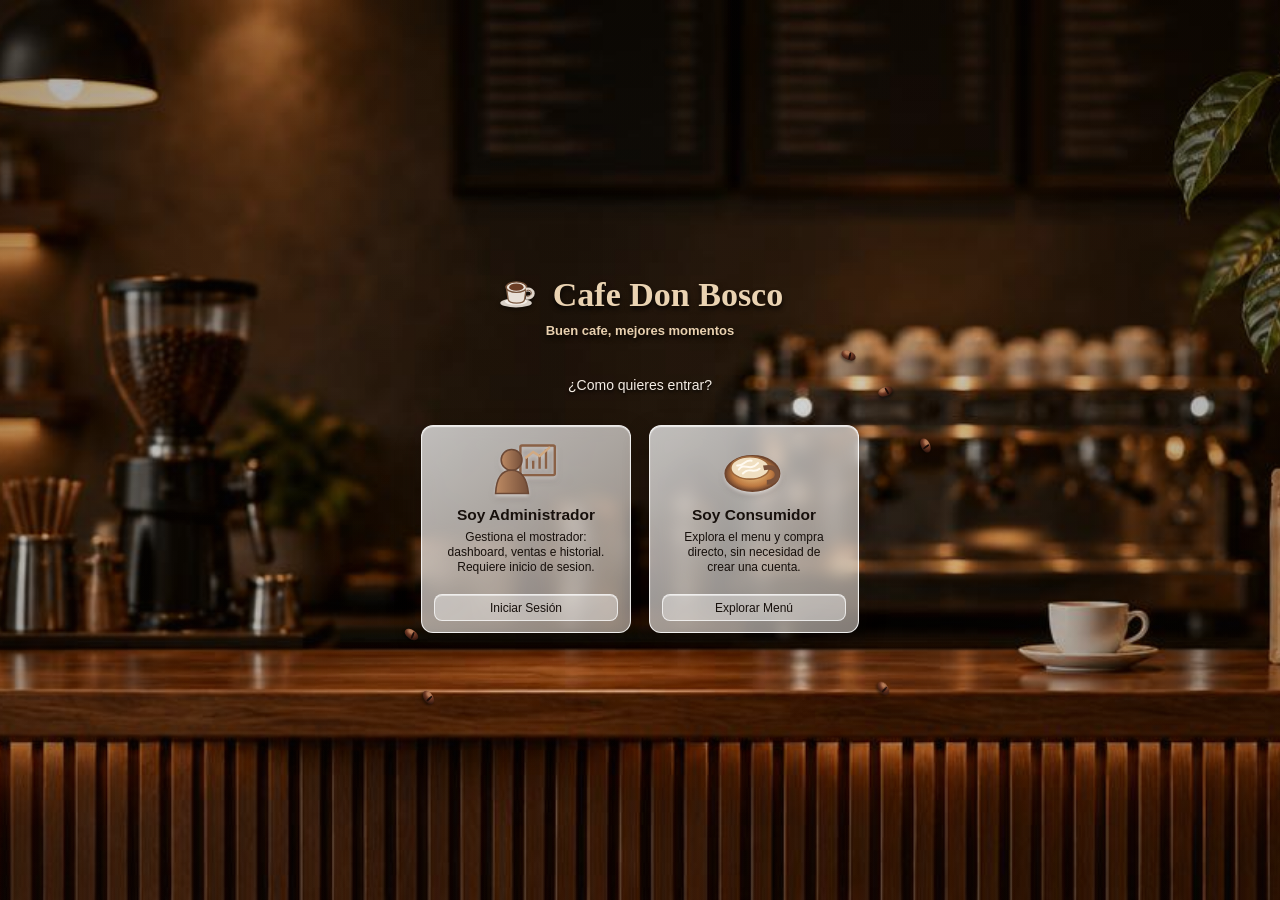
<file: src/main/webapp/index.html>
<!doctype html>
<html lang="es">
<head>
  <meta charset="UTF-8">
  <meta name="viewport" content="width=device-width,initial-scale=1">
  <meta name="description" content="Portal de acceso de Café Don Bosco">
  <title>Café Don Bosco</title>
  <link rel="stylesheet" href="assets/css/portal.css">
</head>
<body>
  <main class="fondo">
    <section class="portal" aria-labelledby="titulo-portal">
      <header class="marca">
        <div class="titulo">
          <svg class="logo-taza" viewBox="0 0 64 64" aria-hidden="true"><ellipse cx="29" cy="44" rx="24" ry="7" fill="#d8d0c7"/><ellipse cx="29" cy="42" rx="17" ry="5" fill="#f3eee8"/><path d="M14 19h31l-3 20c-1 7-23 7-25 0z" fill="#e8dfd6" stroke="#7c5b43" stroke-width="2"/><ellipse cx="29.5" cy="20" rx="15.5" ry="8" fill="#ece3da" stroke="#745139" stroke-width="2"/><ellipse cx="29.5" cy="20" rx="11" ry="5.5" fill="#6b3d25"/><path d="M44 24c14-3 14 14 0 12" fill="none" stroke="#ded4ca" stroke-width="6"/><path d="M45 25c10-2 10 9 0 9" fill="none" stroke="#76543e" stroke-width="1.5"/></svg>
          <h1 id="titulo-portal">Cafe Don Bosco</h1>
        </div>
        <p class="lema">Buen cafe, mejores momentos</p>
      </header>
      <p class="pregunta">¿Como quieres entrar?</p>
      <div class="opciones">
        <a class="tarjeta" href="login" aria-label="Entrar como administrador">
          <span class="icono"><svg viewBox="0 0 90 78" aria-hidden="true"><defs><linearGradient id="a" x1="0" x2="1"><stop stop-color="#bd8a63"/><stop offset="1" stop-color="#76503a"/></linearGradient></defs><rect x="38" y="9" width="43" height="37" rx="2" fill="none" stroke="#8a6146" stroke-width="3"/><path d="M46 38V23m8 15V28m8 10V20m8 18V14" stroke="#8a6146" stroke-width="3"/><path d="m44 25 10-8 8 5 13-11" fill="none" stroke="#d2aa82" stroke-width="3"/><circle cx="27" cy="27" r="13" fill="url(#a)" stroke="#6c4936" stroke-width="2"/><path d="M7 69c1-20 8-29 20-29s19 9 21 29z" fill="url(#a)" stroke="#6c4936" stroke-width="2"/></svg></span>
          <h2>Soy Administrador</h2><p>Gestiona el mostrador:<br>dashboard, ventas e historial.<br>Requiere inicio de sesion.</p><span class="boton">Iniciar Sesión</span>
        </a>
        <a class="tarjeta" href="tienda" aria-label="Entrar como consumidor">
          <span class="icono"><svg viewBox="0 0 90 72" aria-hidden="true"><defs><radialGradient id="b"><stop stop-color="#f0c985"/><stop offset=".72" stop-color="#bd7941"/><stop offset="1" stop-color="#6e442d"/></radialGradient></defs><ellipse cx="43" cy="41" rx="34" ry="22" fill="url(#b)" stroke="#6f452d" stroke-width="2"/><ellipse cx="40" cy="34" rx="24" ry="14" fill="#f0dfc1" stroke="#9e693d" stroke-width="2"/><path d="M57 34c21-5 23 18 4 18" fill="none" stroke="#79513a" stroke-width="6"/><path d="M26 36c7-10 13 4 24-8M24 31c9 1 9-8 18-6M31 41c8-9 13 1 21-6" fill="none" stroke="#fffaf0" stroke-width="2.5" stroke-linecap="round"/></svg></span>
          <h2>Soy Consumidor</h2><p>Explora el menu y compra<br>directo, sin necesidad de<br>crear una cuenta.</p><span class="boton">Explorar Menú</span>
        </a>
      </div>
    </section>
    <i class="grano g1"></i><i class="grano g2"></i><i class="grano g3"></i><i class="grano g4"></i><i class="grano g5"></i><i class="grano g6"></i>
  </main>
  <script src="assets/js/portal.js"></script>
</body>
</html>
</file>
<file: src/main/webapp/assets/css/portal.css>
:root{--crema:#ead3b2;--tinta:#17100c;--vidrio:rgba(249,244,237,.68);--borde:rgba(255,255,255,.82);--cobre:#9c633c;--sombra:rgba(20,10,4,.42)}
*{box-sizing:border-box}
html,body{margin:0;min-height:100%;font-family:Arial,Helvetica,sans-serif;color:var(--tinta)}
body{min-height:100vh;background:#2c170c}
.fondo{position:relative;isolation:isolate;min-height:100vh;display:grid;place-items:center;overflow:hidden;background:url('../img/fondo-cafeteria.jpg') center/cover no-repeat}
.fondo::before{content:"";position:absolute;inset:0;z-index:-1;background:linear-gradient(90deg,rgba(16,8,3,.24),rgba(14,7,3,.05) 48%,rgba(16,8,3,.25)),linear-gradient(180deg,rgba(8,4,2,.13),rgba(8,4,2,.06) 62%,rgba(8,4,2,.22))}
.portal{width:min(100%,780px);min-height:620px;padding:45px 24px 38px;display:flex;flex-direction:column;align-items:center;justify-content:center;text-align:center}
.marca{color:var(--crema);text-shadow:0 3px 5px rgba(0,0,0,.8);margin-bottom:39px}
.titulo{display:flex;align-items:center;justify-content:center;gap:14px}
.logo-taza{width:42px;height:42px;filter:drop-shadow(0 2px 2px rgba(0,0,0,.55))}
h1{font-family:Georgia,"Times New Roman",serif;font-size:34px;line-height:1;margin:0;letter-spacing:0;color:var(--crema)}
.lema{margin:7px 0 0;font-size:13px;font-weight:700;color:#e8d0af}
.pregunta{margin:0 0 32px;color:#f5ede4;font-size:14px;text-shadow:0 2px 3px rgba(0,0,0,.8)}
.opciones{width:100%;display:flex;justify-content:center;gap:18px}
.tarjeta{width:210px;height:208px;padding:13px 12px 11px;display:flex;flex-direction:column;align-items:center;color:var(--tinta);text-decoration:none;border:1px solid var(--borde);border-radius:12px;background:linear-gradient(145deg,rgba(255,255,255,.72),rgba(224,213,203,.58));box-shadow:0 10px 24px var(--sombra),inset 0 1px 1px rgba(255,255,255,.75);backdrop-filter:blur(8px) saturate(.8);-webkit-backdrop-filter:blur(8px) saturate(.8);transition:transform .22s ease,background .22s ease,box-shadow .22s ease}
.tarjeta:hover,.tarjeta:focus-visible{transform:translateY(-5px);background:linear-gradient(145deg,rgba(255,255,255,.82),rgba(231,218,205,.68));box-shadow:0 16px 30px rgba(20,10,4,.5),inset 0 1px 1px rgba(255,255,255,.85);outline:none}
.icono{height:69px;width:82px;display:grid;place-items:center;margin-top:-4px;color:#825437;filter:drop-shadow(0 2px 2px rgba(255,255,255,.7)) drop-shadow(0 2px 2px rgba(39,16,5,.25))}
.icono svg{width:72px;height:65px;overflow:visible}
.tarjeta h2{font-size:15.5px;line-height:1.1;margin:2px 0 7px;font-weight:700}
.tarjeta p{margin:0;max-width:176px;font-size:12px;line-height:1.25}
.boton{width:100%;min-height:27px;margin-top:auto;display:flex;align-items:center;justify-content:center;border:1px solid rgba(255,255,255,.72);border-radius:8px;background:rgba(255,255,255,.36);box-shadow:inset 0 1px rgba(255,255,255,.5);font-size:12px;transition:background .2s,color .2s}
.tarjeta:hover .boton{background:rgba(104,61,35,.9);color:#fff3e8}
.grano{position:absolute;z-index:2;width:15px;height:9px;border-radius:50% 48% 50% 46%;background:radial-gradient(ellipse at 35% 25%,#b67b57 0 14%,#6f3824 38%,#2b130c 80%);box-shadow:0 2px 3px rgba(0,0,0,.48);transform:rotate(var(--r));pointer-events:none}
.grano::after{content:"";position:absolute;left:50%;top:9%;width:1.5px;height:82%;border-radius:100%;background:#1c0c08;transform:rotate(-12deg)}
.g1{left:calc(50% + 201px);top:39%;--r:25deg}.g2{left:calc(50% + 238px);top:43%;--r:-17deg}.g3{left:calc(50% + 278px);top:49%;--r:65deg}.g4{left:calc(50% - 236px);top:70%;--r:35deg}.g5{left:calc(50% - 219px);top:77%;--r:58deg}.g6{left:calc(50% + 236px);top:76%;--r:55deg}
@media(max-width:600px){.portal{padding:28px 18px;justify-content:flex-start}.marca{margin:15px 0 28px}h1{font-size:27px}.logo-taza{width:35px;height:35px}.pregunta{margin-bottom:20px}.opciones{flex-direction:column;align-items:center;gap:14px}.tarjeta{width:min(100%,290px);height:184px;padding:8px 12px}.icono{height:56px}.icono svg{width:60px;height:53px}.grano{display:none}}
@media(prefers-reduced-motion:reduce){.tarjeta{transition:none}}
</file>
